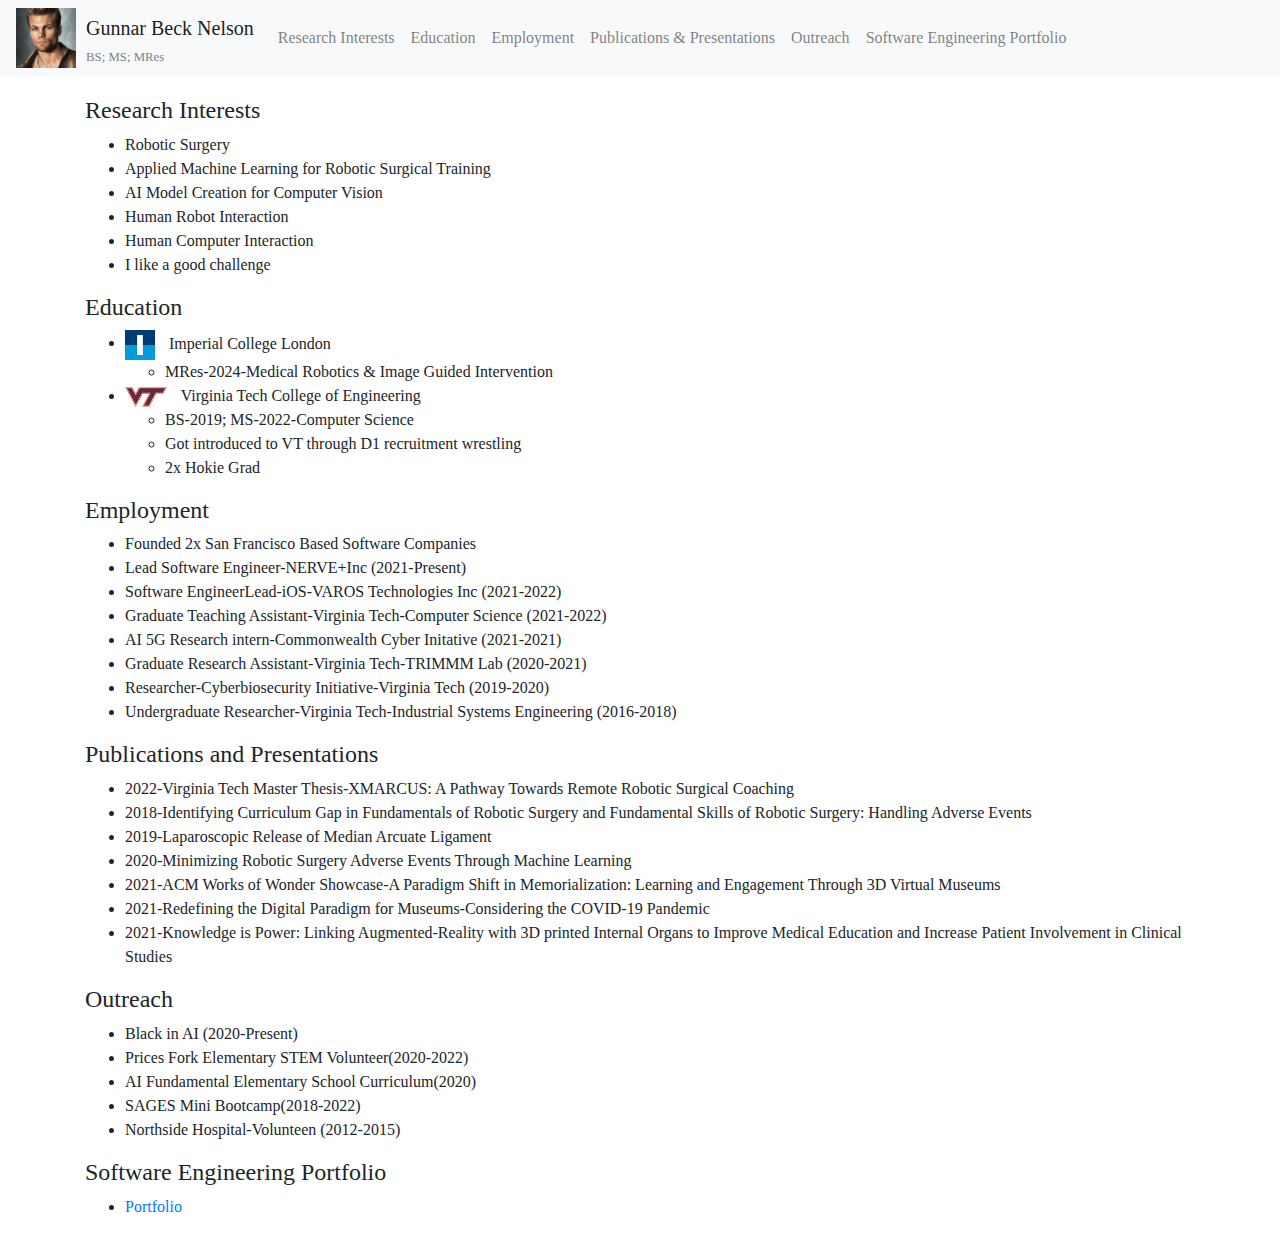
<file: CV/cv.html>
<!DOCTYPE html>
<html>
<head>
    <title>Your CV</title>
    <!-- Include Bootstrap CSS from CDN -->
    <link rel="stylesheet" href="https://stackpath.bootstrapcdn.com/bootstrap/4.3.1/css/bootstrap.min.css">
    <!-- Custom CSS -->
    <style>
        html {
            scroll-behavior: smooth;
        }
        body {
            font-family: serif;
        }
        h1, h2, h3, h4, h5, h6 {
            font-family: serif; /* Replace with 'Bank Gothic' if available */
        }
        .navbar {
            margin-bottom: 20px;
        }
        .brand img {
            height: 60px; /* Adjust the size as needed */
            margin-right: 10px;
        }
        .imperial img {
            height: 30px; /* Adjust the size as needed */
            margin-right: 10px;
        }
        .vt img {
            height: 20px; /* Adjust the size as needed */
            margin-right: 10px;
        }
        .qualifications {
            color: gray;          /* Makes text gray */
            font-size: 0.8em;     /* Makes text smaller than the name */
            width: 100%;          /* Ensures the span takes full width to center text correctly */
        }
        .name-container {
            display: flex; 
            flex-direction: column; 
            align-items: center; /* This will center the items horizontally */
        }
    </style>
</head>
<body>
    <!-- Navigation Bar -->
    <nav class="navbar navbar-expand-lg navbar-light bg-light">
        <a class="brand">
            <img src="brand.JPG" alt="Your Image">
        </a>
        <div class="name-container">
            <a class="navbar-brand" href="#">Gunnar Beck Nelson</a>
            <span class="qualifications">BS; MS; MRes</span>
        </div>
        <button class="navbar-toggler" type="button" data-toggle="collapse" data-target="#navbarNav" aria-controls="navbarNav" aria-expanded="false" aria-label="Toggle navigation">
            <span class="navbar-toggler-icon"></span>
        </button>
        <div class="collapse navbar-collapse" id="navbarNav">
            <ul class="navbar-nav">
                <li class="nav-item"><a class="nav-link" href="#research-interests">Research Interests</a></li>
                <li class="nav-item"><a class="nav-link" href="#education">Education</a></li>
                <li class="nav-item"><a class="nav-link" href="#employment">Employment</a></li>
                <li class="nav-item"><a class="nav-link" href="#publications-presentations">Publications & Presentations</a></li>
                <li class="nav-item"><a class="nav-link" href="#outreach">Outreach</a></li>
                <li class="nav-item"><a class="nav-link" href="#software">Software Engineering Portfolio</a></li>


            </ul>
        </div>
    </nav>
    <div class="container">
        <!-- Research Interests Section -->
        <section id="research-interests">
            <h4>Research Interests</h4>
            <ul>
                <li>Robotic Surgery</li>
                <li>Applied Machine Learning for Robotic Surgical Training</li>
                <li>AI Model Creation for Computer Vision</li>
                <li>Human Robot Interaction</li>
                <li>Human Computer Interaction</li>
                <li>I like a good challenge</li>
                <!-- Add more list items as needed -->
            </ul>
        </section>

        <!-- Education Section -->
        <section id="education">
            <h4>Education</h4>
            <ul>
                <li><a class="imperial" href="https://www.timeshighereducation.com/world-university-rankings/imperial-college-london">
            <img src="imperial.png" alt="Imperial">
        </a> Imperial College London
                    <ul>
                <li>MRes-2024-Medical Robotics & Image Guided Intervention</li>
                    </ul>
                <li><a class="vt" href="https://www.usnews.com/best-colleges/virginia-tech-3754">
            <img src="vt.png" alt="VT" >
        </a>Virginia Tech College of Engineering 
                    <ul>
                <li>BS-2019; MS-2022-Computer Science</li>
                <li>Got introduced to VT through D1 recruitment wrestling</li>
                <li>2x Hokie Grad</li>

                    </ul>
                <!-- Add more list items as needed -->
            </ul>
        </section>

        <!-- Employment Section -->
        <section id="employment">
            <h4>Employment</h4>
            <ul>
                <li>Founded 2x San Francisco Based Software Companies</li>
                <li>Lead Software Engineer-NERVE+Inc (2021-Present)</li>
                <li>Software EngineerLead-iOS-VAROS Technologies Inc (2021-2022)</li>
                <li>Graduate Teaching Assistant-Virginia Tech-Computer Science (2021-2022)</li>
                <li>AI 5G Research intern-Commonwealth Cyber Initative (2021-2021)</li>
                <li>Graduate Research Assistant-Virginia Tech-TRIMMM Lab (2020-2021)</li>
                <li>Researcher-Cyberbiosecurity Initiative-Virginia Tech (2019-2020)</li>
                <li>Undergraduate Researcher-Virginia Tech-Industrial Systems Engineering (2016-2018)</li>

                <!-- Add more list items as needed -->
            </ul>
        </section>


        <!-- Publications and Presentations Section -->
        <section id="publications-presentations">
            <h4>Publications and Presentations</h4>
            <ul>
                <li>2022-Virginia Tech Master Thesis-XMARCUS: A Pathway Towards Remote Robotic Surgical Coaching</li>
                <li>2018-Identifying Curriculum Gap in Fundamentals of Robotic Surgery and Fundamental Skills of Robotic Surgery: Handling Adverse Events</li>
                <li>2019-Laparoscopic Release of Median Arcuate Ligament</li>
                <li>2020-Minimizing Robotic Surgery Adverse Events Through Machine Learning</li>
                <li>2021-ACM Works of Wonder Showcase-A Paradigm Shift in Memorialization: Learning and Engagement Through 3D Virtual Museums</li>
                <li>2021-Redefining the Digital Paradigm for Museums-Considering the COVID-19 Pandemic</li>
                <li>2021-Knowledge is Power: Linking Augmented-Reality with 3D printed Internal Organs to Improve Medical Education and Increase Patient Involvement in Clinical Studies</li>
                <!-- Add more list items as needed -->
            </ul>
        </section>

        <!-- Publications and Presentations Section -->
        <section id="outreach">
            <h4>Outreach</h4>
            <ul>
                <li>Black in AI (2020-Present)</li>
                <li>Prices Fork Elementary STEM Volunteer(2020-2022)</li>
                <li>AI Fundamental Elementary School Curriculum(2020)</li>
                <li>SAGES Mini Bootcamp(2018-2022)</li>
                <li>Northside Hospital-Volunteen (2012-2015)</li>
                <!-- Add more list items as needed -->
            </ul>
        </section>

        <!-- Publications and Presentations Section -->
        <section id="software">
            <h4>Software Engineering Portfolio</h4>
            <ul>
            <li><a href="http://gunnarbnelson.com">Portfolio</a></li>
                <!-- Add more list items as needed -->
            </ul>
        </section>
    </div>

     <!-- Bootstrap JS, Popper.js, and jQuery -->
    <script src="https://code.jquery.com/jquery-3.3.1.slim.min.js"></script>
    <script src="https://cdnjs.cloudflare.com/ajax/libs/popper.js/1.14.7/umd/popper.min.js"></script>
    <script src="https://stackpath.bootstrapcdn.com/bootstrap/4.3.1/js/bootstrap.min.js"></script>
</body>
</html>
</file>
